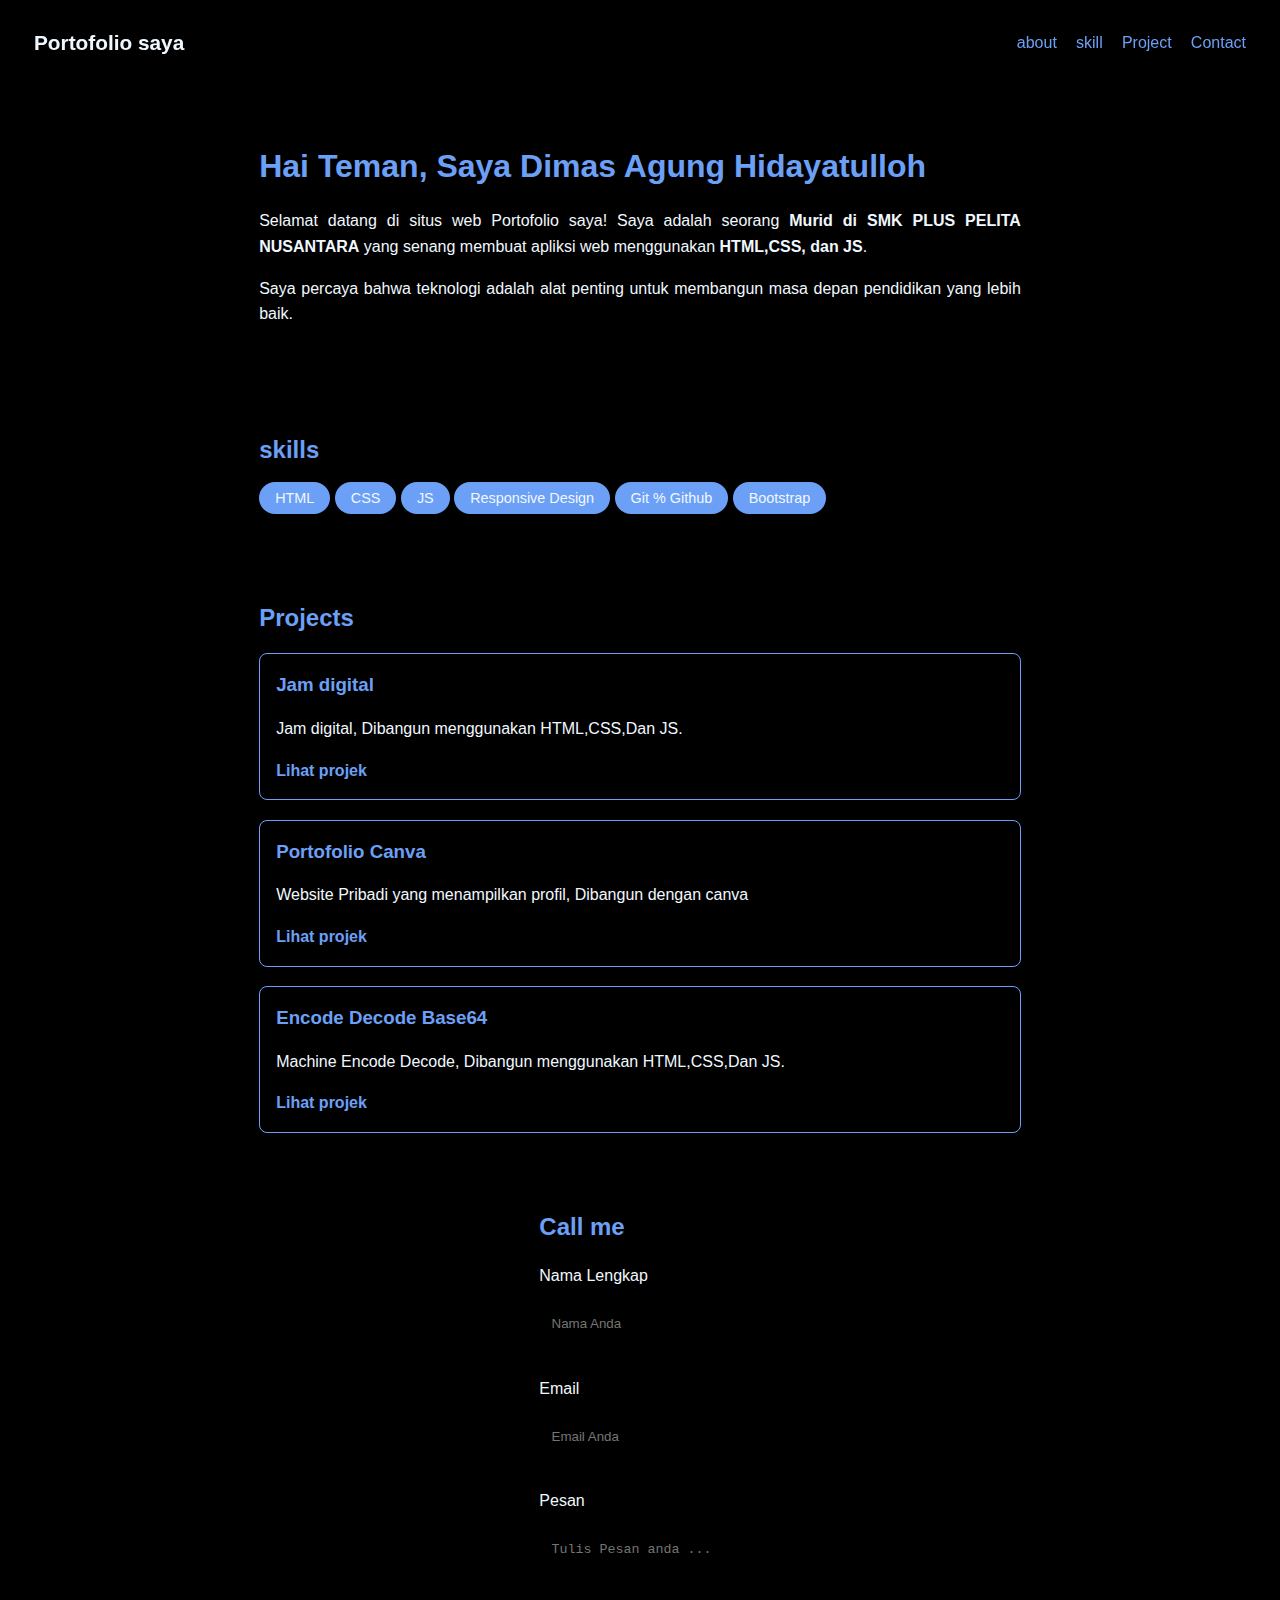
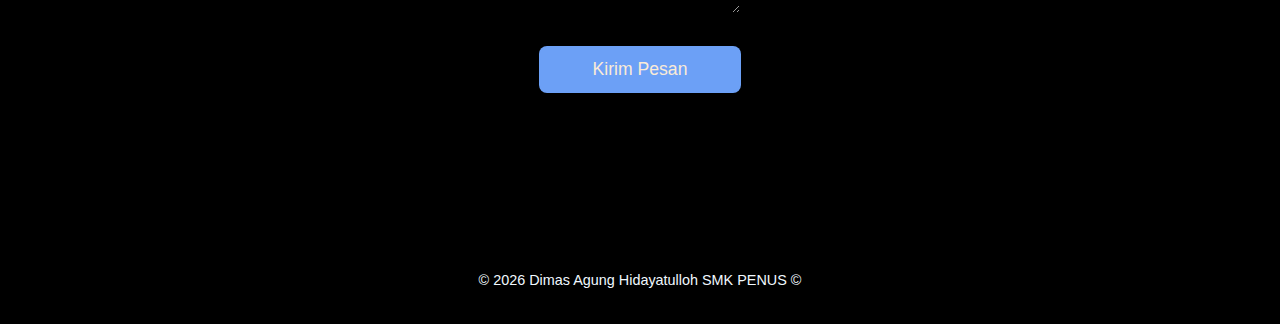
<file: index.html>
<!DOCTYPE html>
<html lang="en">
<head>
    <meta charset="UTF-8">
    <meta name="viewport" content="width=device-width, initial-scale=1.0">
    <title>Document</title>
    <link rel="stylesheet" href="style.css">
</head>
<body>
    <header>
        <div>
            <nav aria-label="Primary Navigation">
                <div class="logo" tabindex="0">Portofolio saya</div>
                <ul>
                   <li><a href="#about">about</a></li>
                   <li><a href="#skill">skill</a></li>
                   <li><a href="Projedt">Project</a></li>
                   <li><a href="#Contact">Contact</a></li> 
                </ul>
            </nav>
        </div>
    </header>

    <main class="container" tabindex="0">

        <section id="about" class="about-me" aria-label="About me section">
            <h1>Hai Teman, Saya <strong>Dimas Agung Hidayatulloh</strong></h1>
            <p>
                Selamat datang di situs web Portofolio saya! Saya adalah seorang <strong>Murid di SMK PLUS PELITA NUSANTARA</strong> yang senang membuat apliksi web menggunakan <strong>HTML,CSS, dan JS</strong>.
            </p>
            <P>
                Saya percaya bahwa teknologi adalah alat penting untuk membangun masa depan pendidikan yang lebih baik.
            </P>
        </section>

        <section id="skills" aria-label="skills section">
            <h2>skills</h2>
            <div class="skills list" role="list">
                <span class="skill" role="listitem">HTML</span>
                <span class="skill" role="listitem">CSS</span>
                <span class="skill" role="listitem">JS</span>
                <span class="skill" role="listitem">Responsive Design</span>
                <span class="skill" role="listitem">Git % Github</span>
                <span class="skill" role="listitem">Bootstrap</span>
            </div>
        </section>

        <section id="Project" aria-label="Project section">
            <h2>Projects</h2>
            <div class="Project-list">

                <article class="Project-item" tabindex="0">
                    <h3>Jam digital</h3>
                    <p>
                        Jam digital, Dibangun menggunakan HTML,CSS,Dan JS.
                    </p>
                    <a href="Jam Digital/jam.html" class="Project-link" target="_blank" rel="noopener">Lihat projek</a>
                </article>

                <article class="Project-item" tabindex="0">
                    <h3>Portofolio Canva</h3>
                    <p>
                        Website Pribadi yang menampilkan profil, Dibangun dengan canva
                    </p>
                    <a href="https://www.canva.com/design/DAGM8vAiAus/JXEUuvbsdAiEfMdLxXUF-A/edit" class="Project-link" target="_blank" rel="noopener">Lihat projek</a>
                </article>

                <article class="Project-item" tabindex="0">
                    <h3>Encode Decode Base64</h3>
                    <p>
                        Machine Encode Decode, Dibangun menggunakan HTML,CSS,Dan JS.
                    </p>
                    <a href="ed.html" class="Project-link" target="_blank" rel="noopener">Lihat projek</a>
                </article>

        <section id="Contact" aria-label="Contact section">
            <h2>Call me</h2>
            <form id="COntact-form" novalidate>
                <label for="name">Nama Lengkap</label>
                <input type="text" id="name" name="name" placeholder="Nama Anda" aria-label="Nama Anda" required>
                <div class="eror" id="name-eror"></div>

                <label for="email">Email</label>
                <input type="text" id="email" name="email" placeholder="Email Anda" aria-label="Email Anda" required>
                <div class="error" id="email-error"></div>

                <label for="message">Pesan</label>
                <textarea name="message" id="message" rows="4" placeholder="Tulis Pesan anda ..." aria-label="Pesan Anda" required></textarea>
                <div class="error" id="message-eror"></div>

                <button type="submit" aria-label="Kirim pesan">Kirim Pesan</button>
                <p class="succes-msg" id="succes-message" aria-live="polite"></p>
            </form>
        </section>
            </div>

    </main>

    <footer>
        &copy; 2026 Dimas Agung Hidayatulloh SMK PENUS
        &copy; <source srcset="">
    </footer>

    <SCript src="script.js"></SCript>
</body>
</html>
</file>
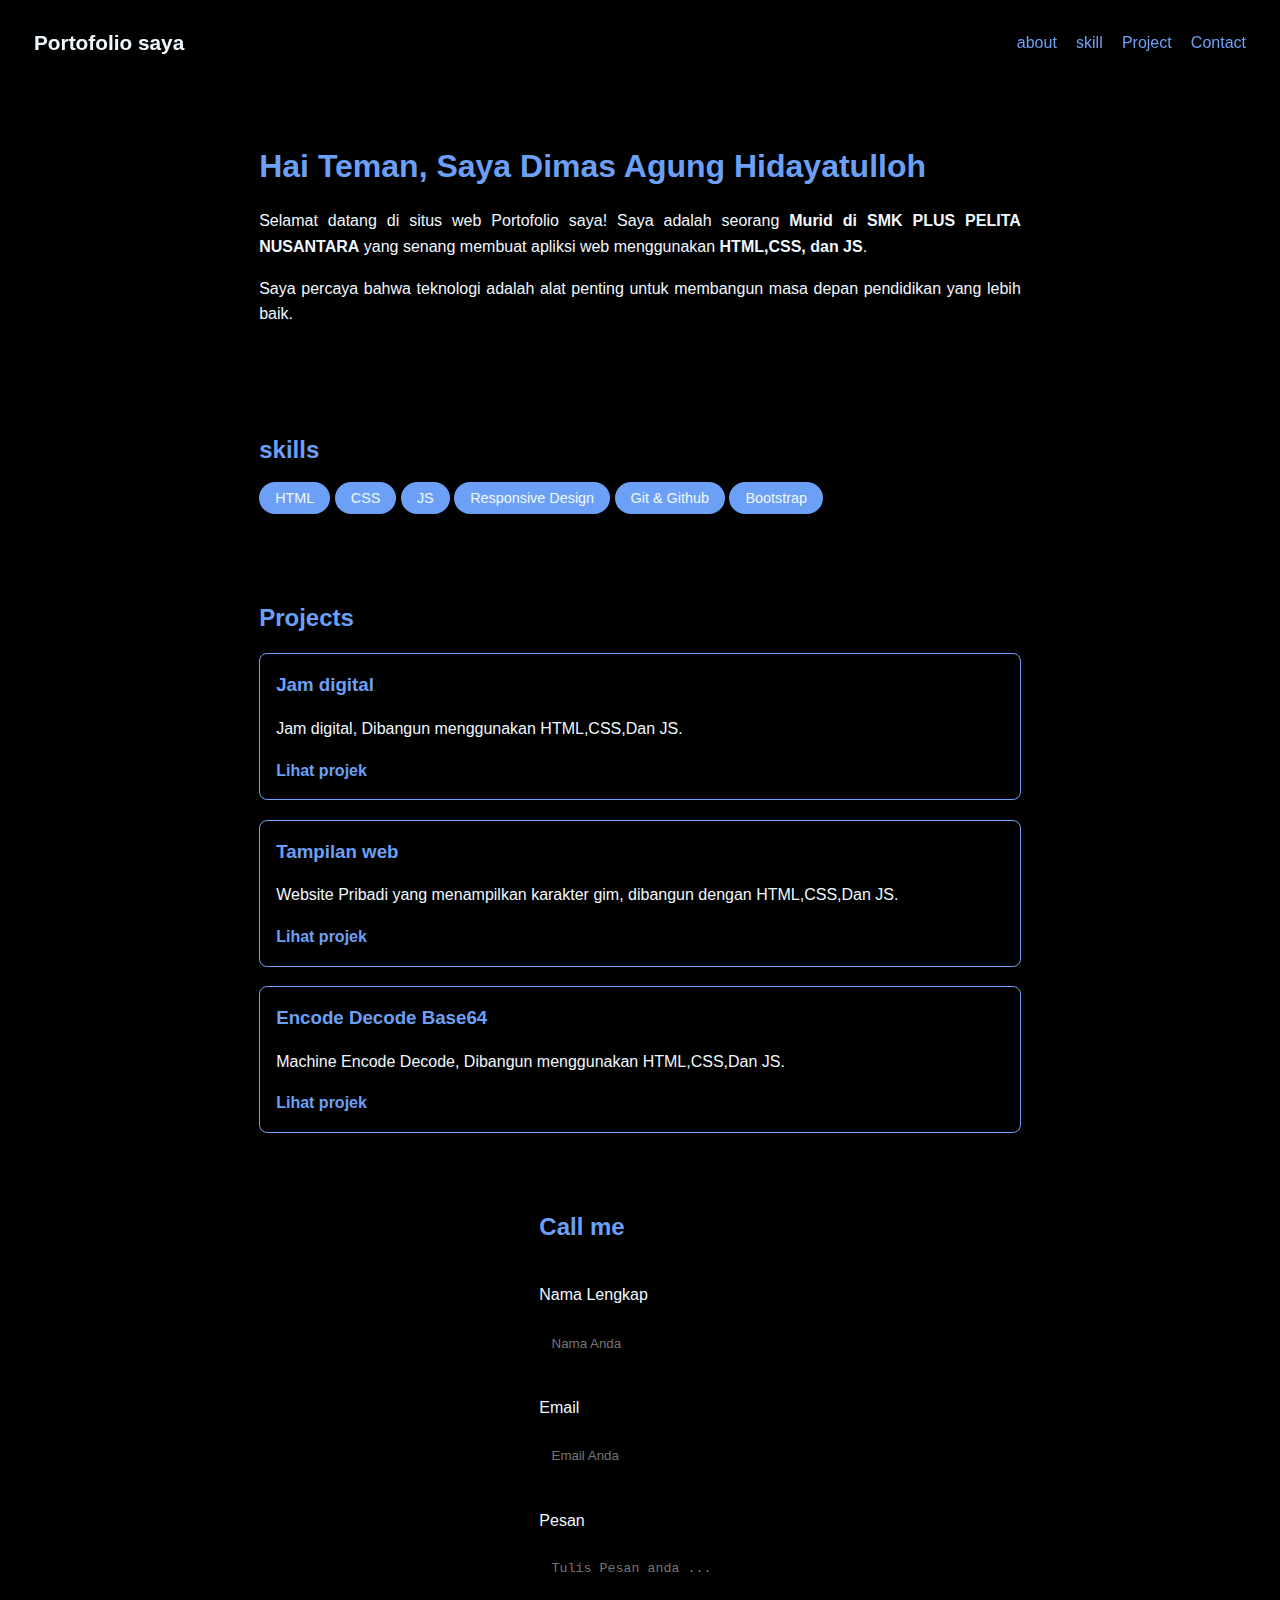
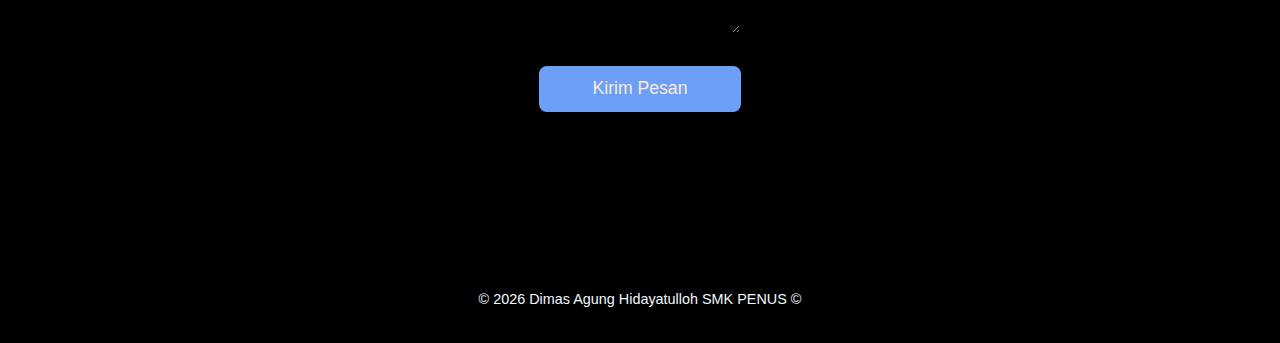
<file: porto uprrrak/index.html>
<!DOCTYPE html>
<html lang="en">
<head>
    <meta charset="UTF-8">
    <meta name="viewport" content="width=device-width, initial-scale=1.0">
    <title>Document</title>
    <link rel="stylesheet" href="style.css">
</head>
<body>
    <header>
        <div>
            <nav aria-label="Primary Navigation">
                <div class="logo" tabindex="0">Portofolio saya</div>
                <ul>
                   <li><a href="#about">about</a></li>
                   <li><a href="#skill">skill</a></li>
                   <li><a href="Projedt">Project</a></li>
                   <li><a href="#Contact">Contact</a></li> 
                </ul>
            </nav>
        </div>
    </header>

    <main class="container" tabindex="0">

        <section id="about" class="about-me" aria-label="About me section">
            <h1>Hai Teman, Saya <strong>Dimas Agung Hidayatulloh</strong></h1>
            <p>
                Selamat datang di situs web Portofolio saya! Saya adalah seorang <strong>Murid di SMK PLUS PELITA NUSANTARA</strong> yang senang membuat apliksi web menggunakan <strong>HTML,CSS, dan JS</strong>.
            </p>
            <P>
                Saya percaya bahwa teknologi adalah alat penting untuk membangun masa depan pendidikan yang lebih baik.
            </P>
        </section>

        <section id="skills" aria-label="skills section">
            <h2>skills</h2>
            <div class="skills list" role="list">
                <span class="skill" role="listitem">HTML</span>
                <span class="skill" role="listitem">CSS</span>
                <span class="skill" role="listitem">JS</span>
                <span class="skill" role="listitem">Responsive Design</span>
                <span class="skill" role="listitem">Git & Github</span>
                <span class="skill" role="listitem">Bootstrap</span>
            </div>
        </section>

        <section id="Project" aria-label="Project section">
            <h2>Projects</h2>
            <div class="Project-list">

                <article class="Project-item" tabindex="0">
                    <h3>Jam digital</h3>
                    <p>
                        Jam digital, Dibangun menggunakan HTML,CSS,Dan JS.
                    </p>
                    <a href="/Jam Digital/jam.html" class="Project-link" target="_blank" rel="noopener">Lihat projek</a>
                </article>

                <article class="Project-item" tabindex="0">
                    <h3>Tampilan web</h3>
                    <p>
                        Website Pribadi yang menampilkan karakter gim, dibangun dengan HTML,CSS,Dan JS.
                    </p>
                    <a href="/web statis/index.html" class="Project-link" target="_blank" rel="noopener">Lihat projek</a>
                </article>

                <article class="Project-item" tabindex="0">
                    <h3>Encode Decode Base64</h3>
                    <p>
                        Machine Encode Decode, Dibangun menggunakan HTML,CSS,Dan JS.
                    </p>
                    <a href="ed.html" class="Project-link" target="_blank" rel="noopener">Lihat projek</a>
                </article>

        <section id="Contact" aria-label="Contact section">
            <h2>Call me</h2>
            <form id="COntact-form" novalidate>
                <label for="name">Nama Lengkap</label>
                <input type="text" id="name" name="name" placeholder="Nama Anda" aria-label="Nama Anda" required>
                <div class="eror" id="name-eror"></div>

                <label for="email">Email</label>
                <input type="text" id="email" name="email" placeholder="Email Anda" aria-label="Email Anda" required>
                <div class="error" id="email-eror"></div>

                <label for="message">Pesan</label>
                <textarea name="message" id="message" rows="4" placeholder="Tulis Pesan anda ..." aria-label="Pesan Anda" required></textarea>
                <div class="error" id="message-eror"></div>

                <button type="submit" aria-label="Kirim pesan">Kirim Pesan</button>
                <p class="succes-msg" id="succes-message" aria-live="polite"></p>
            </form>
        </section>
            </div>

    </main>

    <footer>
        &copy; 2026 Dimas Agung Hidayatulloh SMK PENUS
        &copy; <source srcset="">
    </footer>

    <SCript src="script.js"></SCript>
</body>
</html>
</file>
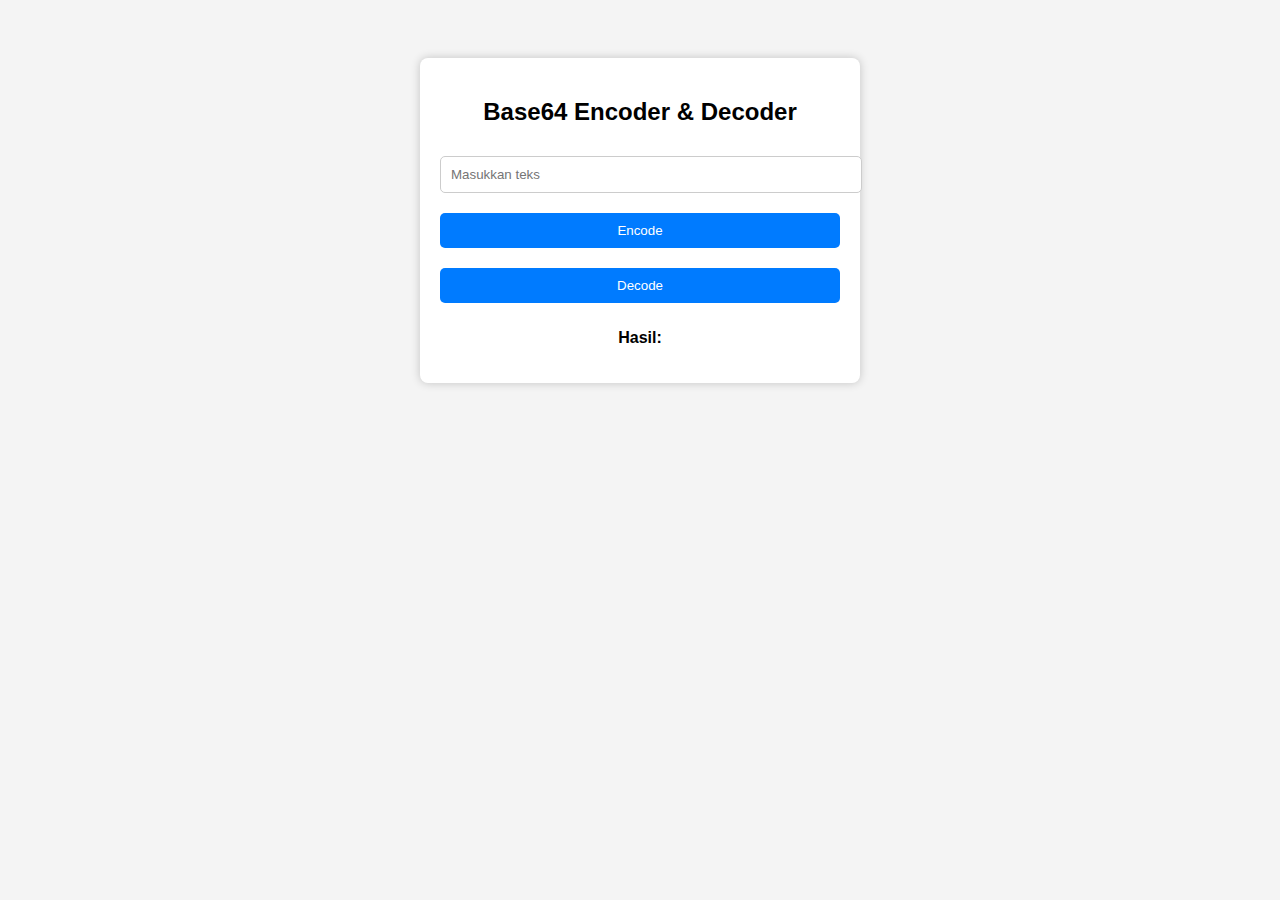
<file: ed.html>
<!DOCTYPE html>
<html lang="id">
<head>
    <meta charset="UTF-8">
    <meta name="viewport" content="width=device-width, initial-scale=1.0">
    <title>Base64 Encoder & Decoder</title>
    <style>
        body {
            font-family: Arial, sans-serif;
            background-color: #f4f4f4;
            text-align: center;
            padding: 50px;
        }
        .container {
            background: white;
            padding: 20px;
            border-radius: 8px;
            box-shadow: 0px 0px 10px rgba(0, 0, 0, 0.2);
            max-width: 400px;
            margin: auto;
        }
        input, button {
            width: 100%;
            padding: 10px;
            margin: 10px 0;
            border: 1px solid #ccc;
            border-radius: 5px;
        }
        button {
            cursor: pointer;
            background-color: #007bff;
            color: white;
            border: none;
        }
        button:hover {
            background-color: #0056b3;
        }
    </style>
</head>
<body>
    <div class="container">
        <h2>Base64 Encoder & Decoder</h2>
        <input type="text" id="inputText" placeholder="Masukkan teks">
        <button onclick="encodeText()">Encode</button>
        <button onclick="decodeText()">Decode</button>
        <p><strong>Hasil:</strong> <span id="output"></span></p>
    </div>

    <script>
        function encodeBase64(str) {
            return btoa(unescape(encodeURIComponent(str)));
        }

        function decodeBase64(encodedStr) {
            return decodeURIComponent(escape(atob(encodedStr)));
        }

        function encodeText() {
            const input = document.getElementById("inputText").value;
            document.getElementById("output").textContent = encodeBase64(input);
        }

        function decodeText() {
            const input = document.getElementById("inputText").value;
            document.getElementById("output").textContent = decodeBase64(input);
        }
    </script>
</body>
</html>
</file>
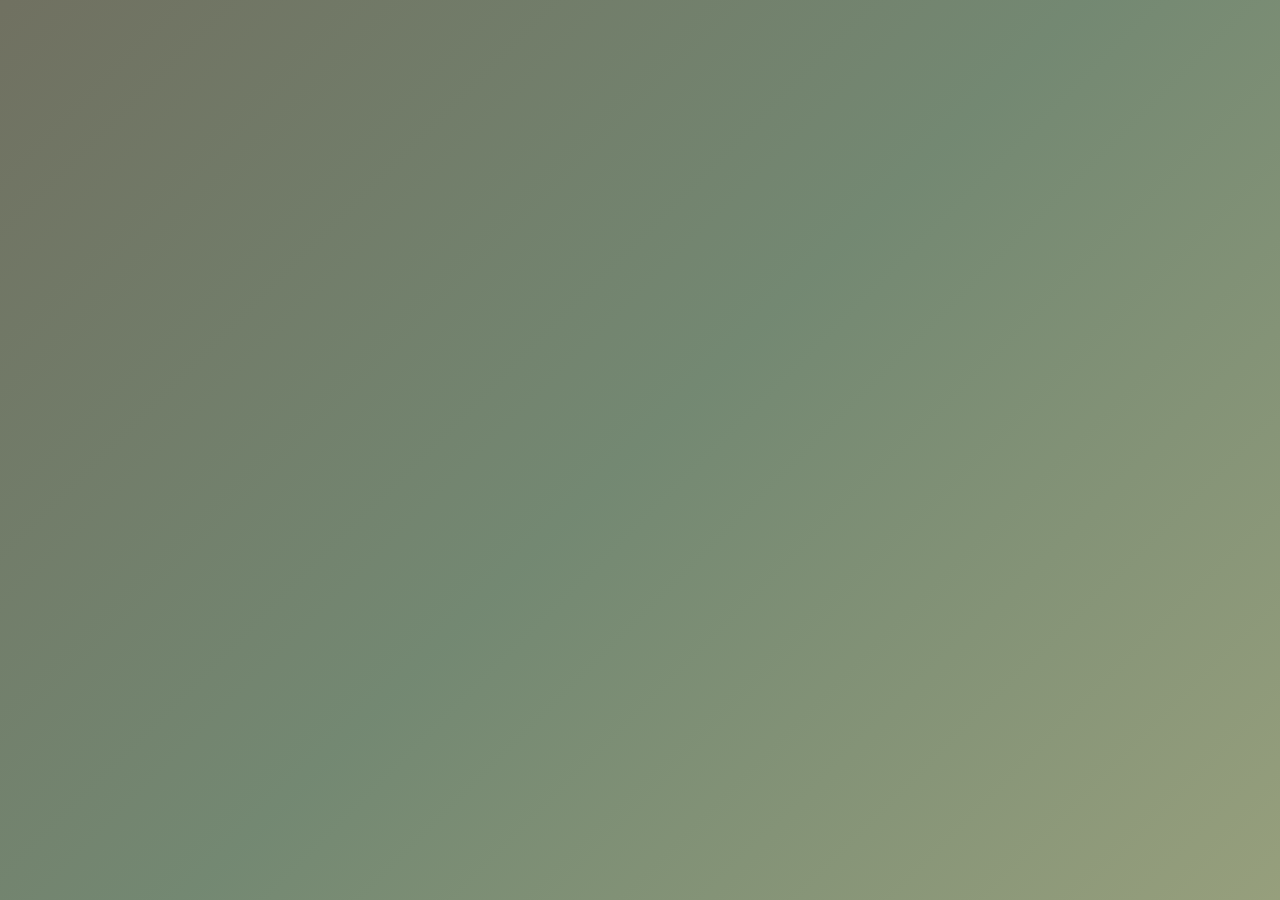
<file: Jam Digital/jam.html>
<!DOCTYPE html>
<html lang="en">
<head>
    <meta charset="UTF-8">
    <meta name="viewport" content="width=device-width, initial-scale=1.0">
    <title>Document</title>
    <link rel="stylesheet" href="style..css">
</head>
<body>
    <div id="clock">
        <h2>sekarang pukul berapa</h2>
        <div id="time">
            <div><span id="hours">00</span><span>hours</span></div>
            <div><span id="minutes">00</span><span>minutes</span></div>
            <div><span id="seconds">00</span><span>seconds</span></div>
            <div><span id="date">00</span><span>date</span></div>
            <div><span id="ampm">00</span></div>
        </div>
    </div>
</body>

<script>

    function clock() {
        let hours = document.getElementById('hours');
        let minutes = document.getElementById('minutes');
        let seconds = document.getElementById('seconds');
        let date = document.getElementById('date');
        let ampm = document.getElementById('ampm');
        
        let now = new Date();
        let h = now.getHours();
        let m = now.getMinutes();
        let s = now.getSeconds();
        let d = now.getDate();
        let am = "AM";

        if (h >= 12) {
            if (h > 12) h = h - 12;
            let am = "PM";
        }

        h = (h < 10) ? "0" + h : h;
        m = (m < 10) ? "0" + m : m;
        s = (s < 10) ? "0" + s : s;
        d = (d < 10) ? "0" + d : d;

        hours.innerHTML = h;
        minutes.innerHTML = m;
        seconds.innerHTML = s;
        date.innerHTML = d;
        ampm.innerHTML = am;
    }

    setInterval(clock, 1000);
    clock(); 

</script>

</html>
</file>
<file: style.css>
* {
    margin: 0;
    padding: 0;
    box-sizing: border-box;
}

html {
    scroll-behavior: smooth;
}

body {
    font-family: 'Lucida Sans', 'Lucida Sans Regular', 'Lucida Grande', 'Lucida Sans Unicode', Geneva, Verdana, sans-serif;
    background-color: black;
    color: aliceblue;
    line-height: 1.6;
}

a {
    color: #6ca0f6;
    text-decoration: none;
    transition: 0.3s;
}
a:hover {
    text-decoration: underline;
}

header {
    background-color: black;
    color: aliceblue;
    padding: 1rem 1.5rem;
    position: sticky;
    top: 0;
    z-index: 999;
    box-shadow: 0 4px 12px  rgba(0, 0, 0, 0.4);
}

nav {
    display: flex;
    justify-content: space-between;
    align-items: center;
    padding: 10px;
}
.logo {
    font-size: 1.3rem;
    font-weight: bold;
}

nav ul {
    list-style: none;
    display: flex;
    justify-content: space-between;
    gap: 1.2rem;
    font-weight: 500;
}
@media (max-width: 500px) {
    nav ul {
        font-size: 0.9rem;
        gap: 0.8rem;
    }
}

section {
    background-color: black;
    padding: 2rem 1.2rem;
    margin: 1.5rem auto;
    border-radius: 10px;
    box-shadow: 0 6px 20px rgba(0, 0, 0, 0.4);
    max-width: 800px;
}

h1, h2, h3 {
    color: #6ca0f6;
    margin-bottom: 1rem;
}
p {
    margin-bottom: 1rem;
    color: aliceblue;
}

.about-me p {
    text-align: justify;
    font-size: 1rem;
}
.skills-list {
    display: flex;
    flex-wrap: wrap;
    gap: 0.6rem;
}
.skill {
    background: #6ca0f6;
    color: aliceblue;
    padding: 0.5rem 1rem;
    border-radius: 25px;
    font-size: 0.9rem;
    font-weight: 500;
}

.Project-list {
    display: flex;
    flex-direction: column;
    gap: 1.2rem;
}
.Project-item {
    border: 1.5px solid #6ca0f6;
    border-radius: 8px;
    padding: 1rem;
}
.Project-link {
    color: #6ca0f6;
    font-weight: 600;
}

form {
    display: flex;
    flex-direction: column;
    gap: 1rem;
}
input, textarea {
    background-color: black;
    color: beige;
    padding: 0.7rem;
    border: 1.5px solid black;
    border-radius: 8px;
}
input:focus, textarea:focus {
    border-color: #6ca0f6;
    box-shadow: 0 0 5px #6ca0f6;
}

button {
    background: #6ca0f6;
    color: antiquewhite;
    padding: 0.8rem;
    font-size: 1.1rem;
    border: none;
    border-radius: 8px;
    cursor: pointer;
}
button:hover {
    background: #4b78d8;
}
.error {
    color: red;
}
.succes-msg {
    color: green;
}
footer {
    text-align: center;
    font-size: 0.9rem;
    padding: 2rem 0;
    color: aliceblue;
}
</file>
<file: porto uprrrak/style.css>
* {
    margin: 0;
    padding: 0;
    box-sizing: border-box;
}

html {
    scroll-behavior: smooth;
}

body {
    font-family: 'Lucida Sans', 'Lucida Sans Regular', 'Lucida Grande', 'Lucida Sans Unicode', Geneva, Verdana, sans-serif;
    background-color: black;
    color: aliceblue;
    line-height: 1.6;
}

a {
    color: #6ca0f6;
    text-decoration: none;
    transition: 0.3s;
}
a:hover {
    text-decoration: underline;
}

header {
    background-color: black;
    color: aliceblue;
    padding: 1rem 1.5rem;
    position: sticky;
    top: 0;
    z-index: 999;
    box-shadow: 0 4px 12px  rgba(0, 0, 0, 0.4);
}

nav {
    display: flex;
    justify-content: space-between;
    align-items: center;
    padding: 10px;
}
.logo {
    font-size: 1.3rem;
    font-weight: bold;
}

nav ul {
    list-style: none;
    display: flex;
    justify-content: space-between;
    gap: 1.2rem;
    font-weight: 500;
}
@media (max-width: 500px) {
    nav ul {
        font-size: 0.9rem;
        gap: 0.8rem;
    }
}

section {
    background-color: black;
    padding: 2rem 1.2rem;
    margin: 1.5rem auto;
    border-radius: 10px;
    box-shadow: 0 6px 20px rgba(0, 0, 0, 0.4);
    max-width: 800px;
}

h1, h2, h3 {
    color: #6ca0f6;
    margin-bottom: 1rem;
}
p {
    margin-bottom: 1rem;
    color: aliceblue;
}

.about-me p {
    text-align: justify;
    font-size: 1rem;
}
.skills-list {
    display: flex;
    flex-wrap: wrap;
    gap: 0.6rem;
}
.skill {
    background: #6ca0f6;
    color: aliceblue;
    padding: 0.5rem 1rem;
    border-radius: 25px;
    font-size: 0.9rem;
    font-weight: 500;
}

.Project-list {
    display: flex;
    flex-direction: column;
    gap: 1.2rem;
}
.Project-item {
    border: 1.5px solid #6ca0f6;
    border-radius: 8px;
    padding: 1rem;
}
.Project-link {
    color: #6ca0f6;
    font-weight: 600;
}
#Contact {
    display: flex;
    flex-direction: column;
    gap: 1.2rem;
}
form {
    display: flex;
    flex-direction: column;
    gap: 1rem;
}
input, textarea {
    background-color: black;
    color: beige;
    padding: 0.7rem;
    border: 1.5px solid black;
    border-radius: 8px;
}
input:focus, textarea:focus {
    border-color: #6ca0f6;
    box-shadow: 0 0 5px #6ca0f6;
}

button {
    background: #6ca0f6;
    color: antiquewhite;
    padding: 0.8rem;
    font-size: 1.1rem;
    border: none;
    border-radius: 8px;
    cursor: pointer;
}
button:hover {
    background: #4b78d8;
}
.error {
    color: red;
}
.succes-msg {
    color: green;
}
footer {
    text-align: center;
    font-size: 0.9rem;
    padding: 2rem 0;
    color: aliceblue;
}
</file>
<file: Jam Digital/style..css>
/* style.css */

* {
    margin: 0;
    padding: 0;
    box-sizing: border-box;
}

body {
    height: 100vh;
    display: flex;
    justify-content: center;
    align-items: center;
    background: linear-gradient(135deg, #26270fa8, #224320a1, #56642c9e);
    font-family: 'Segoe UI', Tahoma, Geneva, Verdana, sans-serif;
    color: #fff;
}

#clock {
    background: rgba(24, 95, 2, 0.178);
    /* backdrop-filter: blur(12px); */
    border-radius: 20px;
    padding: 40px;
    text-align: center;
    box-shadow: 0 8px 32px rgba(137, 206, 10, 0.2);
    animation: fadeIn 1s ease forwards;
    opacity: 0;
    transform: scale(0.95);
}

@keyframes fadeIn {
    to {
        opacity: 1;
        transform: scale(1);
    }
}

#clock h2 {
    margin-bottom: 25px;
    font-size: 28px;
    font-weight: 600;
    letter-spacing: 1px;
}

#time {
    display: flex;
    gap: 15px;
    justify-content: center;
    flex-wrap: wrap;
}

#time div {
    background: rgba(255, 255, 255, 0.15);
    padding: 20px 15px;
    border-radius: 12px;
    min-width: 80px;
    animation: pulse 2s infinite ease-in-out;
    transition: all 0.3s ease;
}

#time span:first-child {
    display: block;
    font-size: 32px;
    font-weight: bold;
    margin-bottom: 5px;
}

#time span:last-child {
    font-size: 14px;
    text-transform: uppercase;
    letter-spacing: 1px;
    opacity: 0.8;
}

@keyframes pulse {
    0%, 100% {
        transform: scale(1);
        background: rgba(255, 255, 255, 0.15);
    }
    50% {
        transform: scale(1.05);
        background: rgba(255, 255, 255, 0.25);
    }
}
</file>
